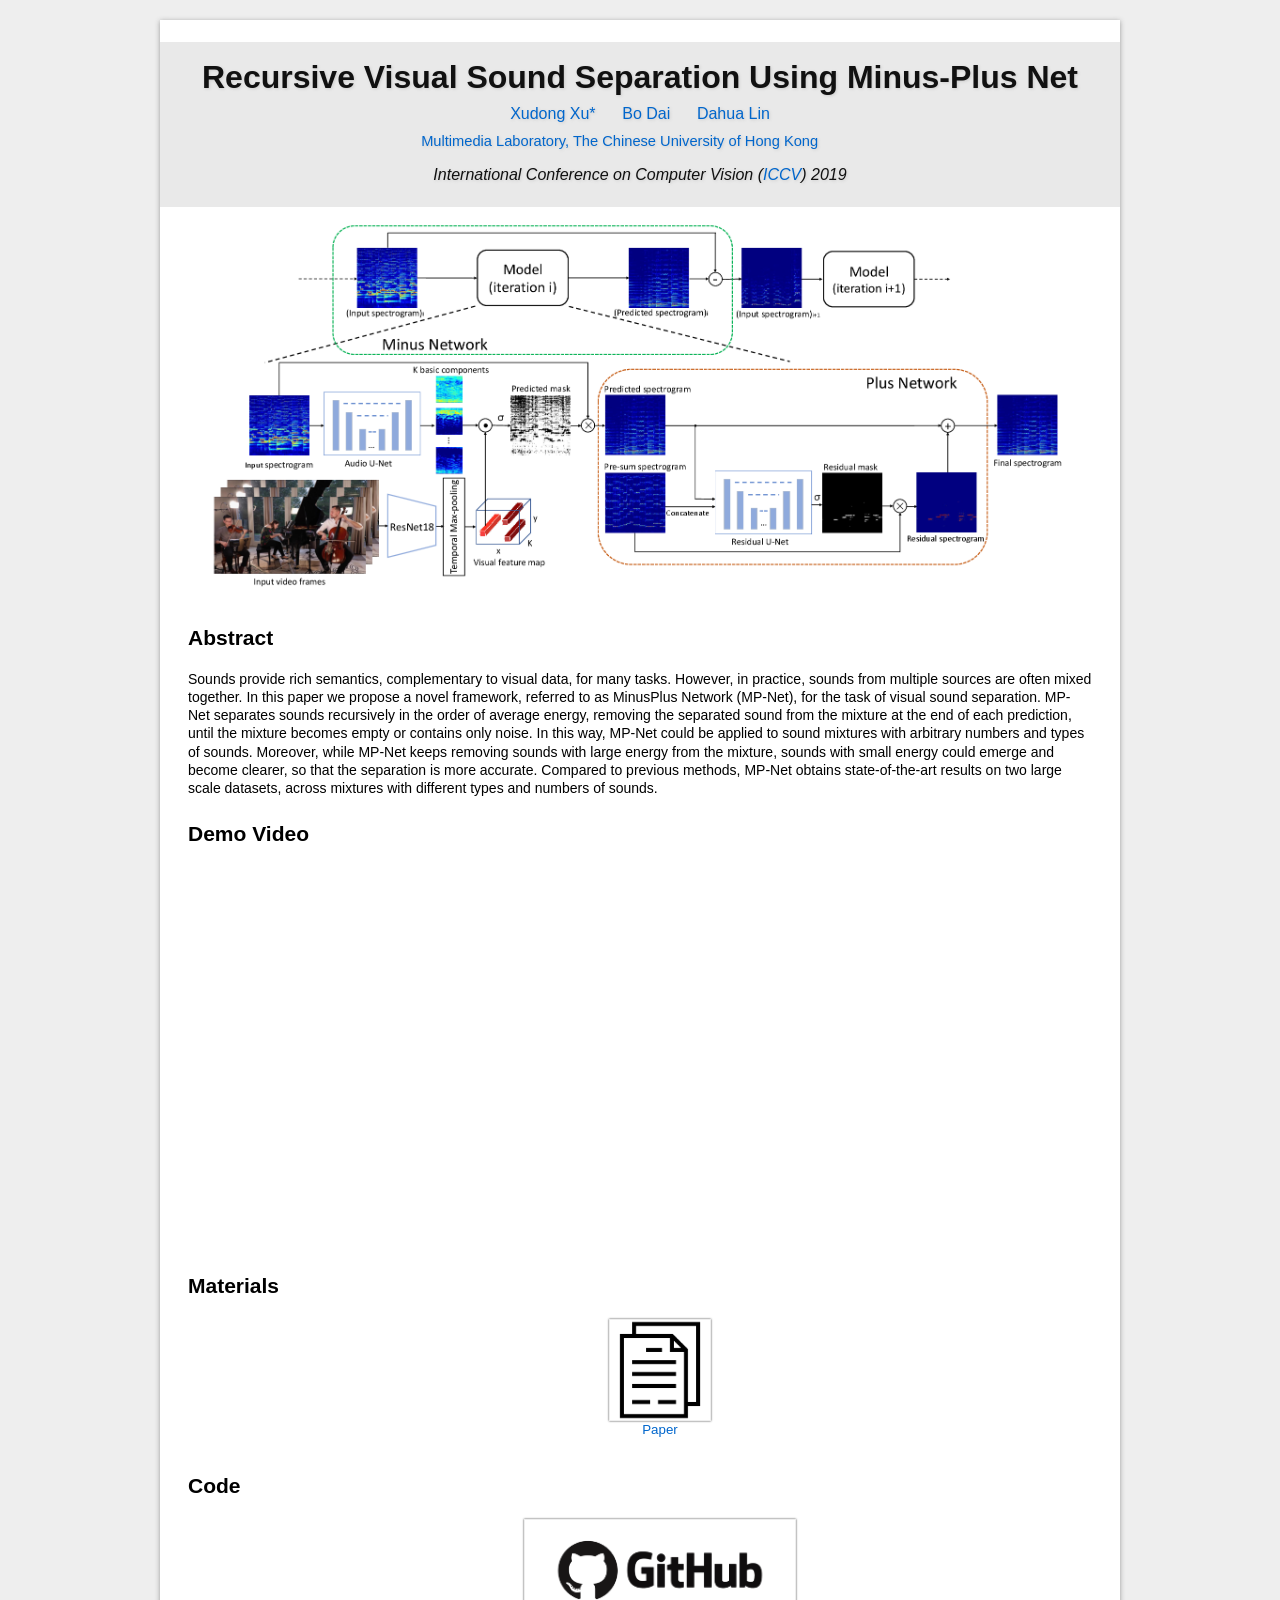
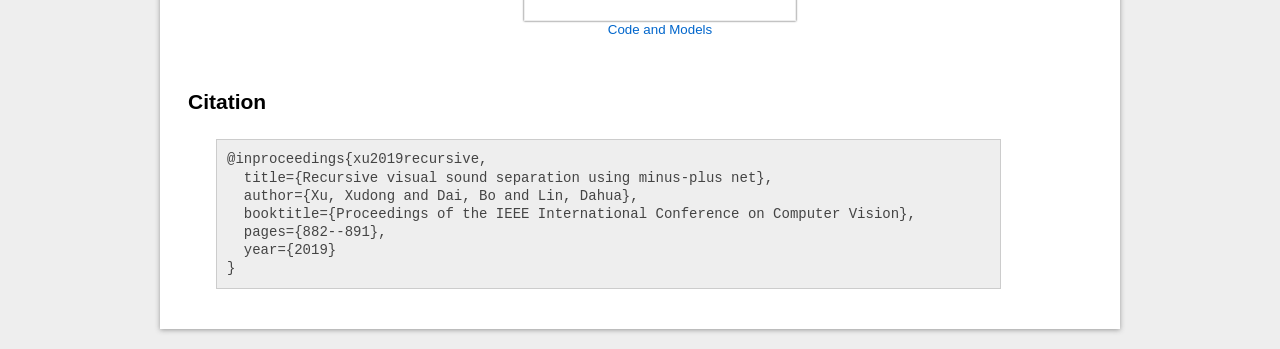
<file: projects/MP-Net.html>
<!DOCTYPE html PUBLIC "-//W3C//DTD XHTML 1.0 Transitional//EN" "http://www.w3.org/TR/xhtml1/DTD/xhtml1-transitional.dtd">
<html xmlns="http://www.w3.org/1999/xhtml"><head><meta http-equiv="Content-Type" content="text/html; charset=UTF-8">
<title>Recursive Visual Sound Separation Using Minus-Plus Net</title>

<!-- Meta tags for search engines to crawl -->
<meta name="robots" content="index,follow">
<meta name="description" content="
Sounds provide rich semantics, complementary to visual
data, for many tasks. However, in practice, sounds from
multiple sources are often mixed together. In this paper
we propose a novel framework, referred to as MinusPlus
Network (MP-Net), for the task of visual sound separation.
MP-Net separates sounds recursively in the order of average energy,
removing the separated sound from the mixture at the end of each prediction, until the mixture becomes
empty or contains only noise. In this way, MP-Net could be
applied to sound mixtures with arbitrary numbers and types
of sounds. Moreover, while MP-Net keeps removing sounds
with large energy from the mixture, sounds with small energy could emerge and become clearer, so that the separation is more accurate. Compared to previous methods,
MP-Net obtains state-of-the-art results on two large scale
datasets, across mixtures with different types and numbers
of sounds.
">
<meta name="keywords" content="Visual Sound Separation; Self-supervised Learning; Deep learning;">
<link rel="author" href="https://SheldonTsui.github.io/">

<!-- Fonts and stuff -->
<link href="./MP-Net/css" rel="stylesheet" type="text/css">
<link rel="stylesheet" type="text/css" href="./MP-Net/project.css" media="screen">
<link rel="stylesheet" type="text/css" media="screen" href="./MP-Net/iconize.css">
<script async="" src="./MP-Net/prettify.js"></script>


</head>

<body>
  <div id="content">
    <div id="content-inner">

      <div class="section head">
	<h1>Recursive Visual Sound Separation Using Minus-Plus Net</h1>

	<div class="authors">
	  <a href="https://sheldontsui.github.io/">Xudong Xu*</a></sup>&nbsp;&nbsp;&nbsp;&nbsp;&nbsp;
	  <a href="http://daibo.info/">Bo Dai</a></sup>&nbsp;&nbsp;&nbsp;&nbsp;&nbsp;
	  <a href="https://dahua.me/">Dahua Lin</a></sup>
	</div>

	<div class="affiliations">

    <a href="http://mmlab.ie.cuhk.edu.hk/">Multimedia Laboratory, </a> <a href="http://www.cuhk.edu.hk/english/index.html">The Chinese University of Hong Kong</a>&nbsp;&nbsp;&nbsp;&nbsp;&nbsp;&nbsp;&nbsp;&nbsp;&nbsp;&nbsp;
	</div>

	<div class="venue">International Conference on Computer Vision (<a href="http://iccv2019.thecvf.com/" target="_blank">ICCV</a>) 2019 </div>
      </div>

      <center><img src="./MP-Net/overview.png" border="0" width="90%"></center>

<div class="section abstract">
	<h2>Abstract</h2>
	<br>
	<p>
	Sounds provide rich semantics, complementary to visual
	data, for many tasks. However, in practice, sounds from
	multiple sources are often mixed together. In this paper
	we propose a novel framework, referred to as MinusPlus
	Network (MP-Net), for the task of visual sound separation.
	MP-Net separates sounds recursively in the order of average energy,
	removing the separated sound from the mixture at the end of each prediction, until the mixture becomes
	empty or contains only noise. In this way, MP-Net could be
	applied to sound mixtures with arbitrary numbers and types
	of sounds. Moreover, while MP-Net keeps removing sounds
	with large energy from the mixture, sounds with small energy could emerge and become clearer, so that the separation is more accurate. Compared to previous methods,
	MP-Net obtains state-of-the-art results on two large scale
	datasets, across mixtures with different types and numbers
	of sounds.
	</p>
      </div>

<div class="section demo">
	<h2>Demo Video</h2>
	<br>
	<center>
	  <iframe width="640" height="360" src="https://www.youtube.com/embed/io_myrxtA4I" frameborder="0" allowfullscreen></iframe>
	</video>
	    </center>
	    </div>

<br>

<div class="section materials">
	<h2>Materials</h2>
	<center>
	  <ul>

          <li class="grid">
	      <div class="griditem">
		<a href="https://arxiv.org/abs/1908.11602" target="_blank" class="imageLink"><img src="./MP-Net/paper_icon.png"></a><br>
		  <a href="https://arxiv.org/abs/1908.11602" target="_blank">Paper</a>
		</div>
	      </li>

	    </ul>
	    </center>
	    </div>

<br>

<div class="section code">
	<h2>Code</h2>
	<center>
	  <ul>

          <li class="grid">
	      <div class="griditem">
		<a href="https://github.com/SheldonTsui/Minus-Plus-Network" target="_blank" class="imageLink"><img src="./MP-Net/code.png"></a><br>
		  <a href="https://github.com/SheldonTsui/Minus-Plus-Network" target="_blank">Code and Models</a>
		</div>
	      </li>

	    </ul>
	    </center>
	    </div>

<br>


<br>

<div class="section citation">
	<h2>Citation</h2>
	<div class="section bibtex">
	  <pre>
@inproceedings{xu2019recursive,
  title={Recursive visual sound separation using minus-plus net},
  author={Xu, Xudong and Dai, Bo and Lin, Dahua},
  booktitle={Proceedings of the IEEE International Conference on Computer Vision},
  pages={882--891},
  year={2019}
}
</pre>
<br>

	  </div>
      </div>

</body></html>
</file>
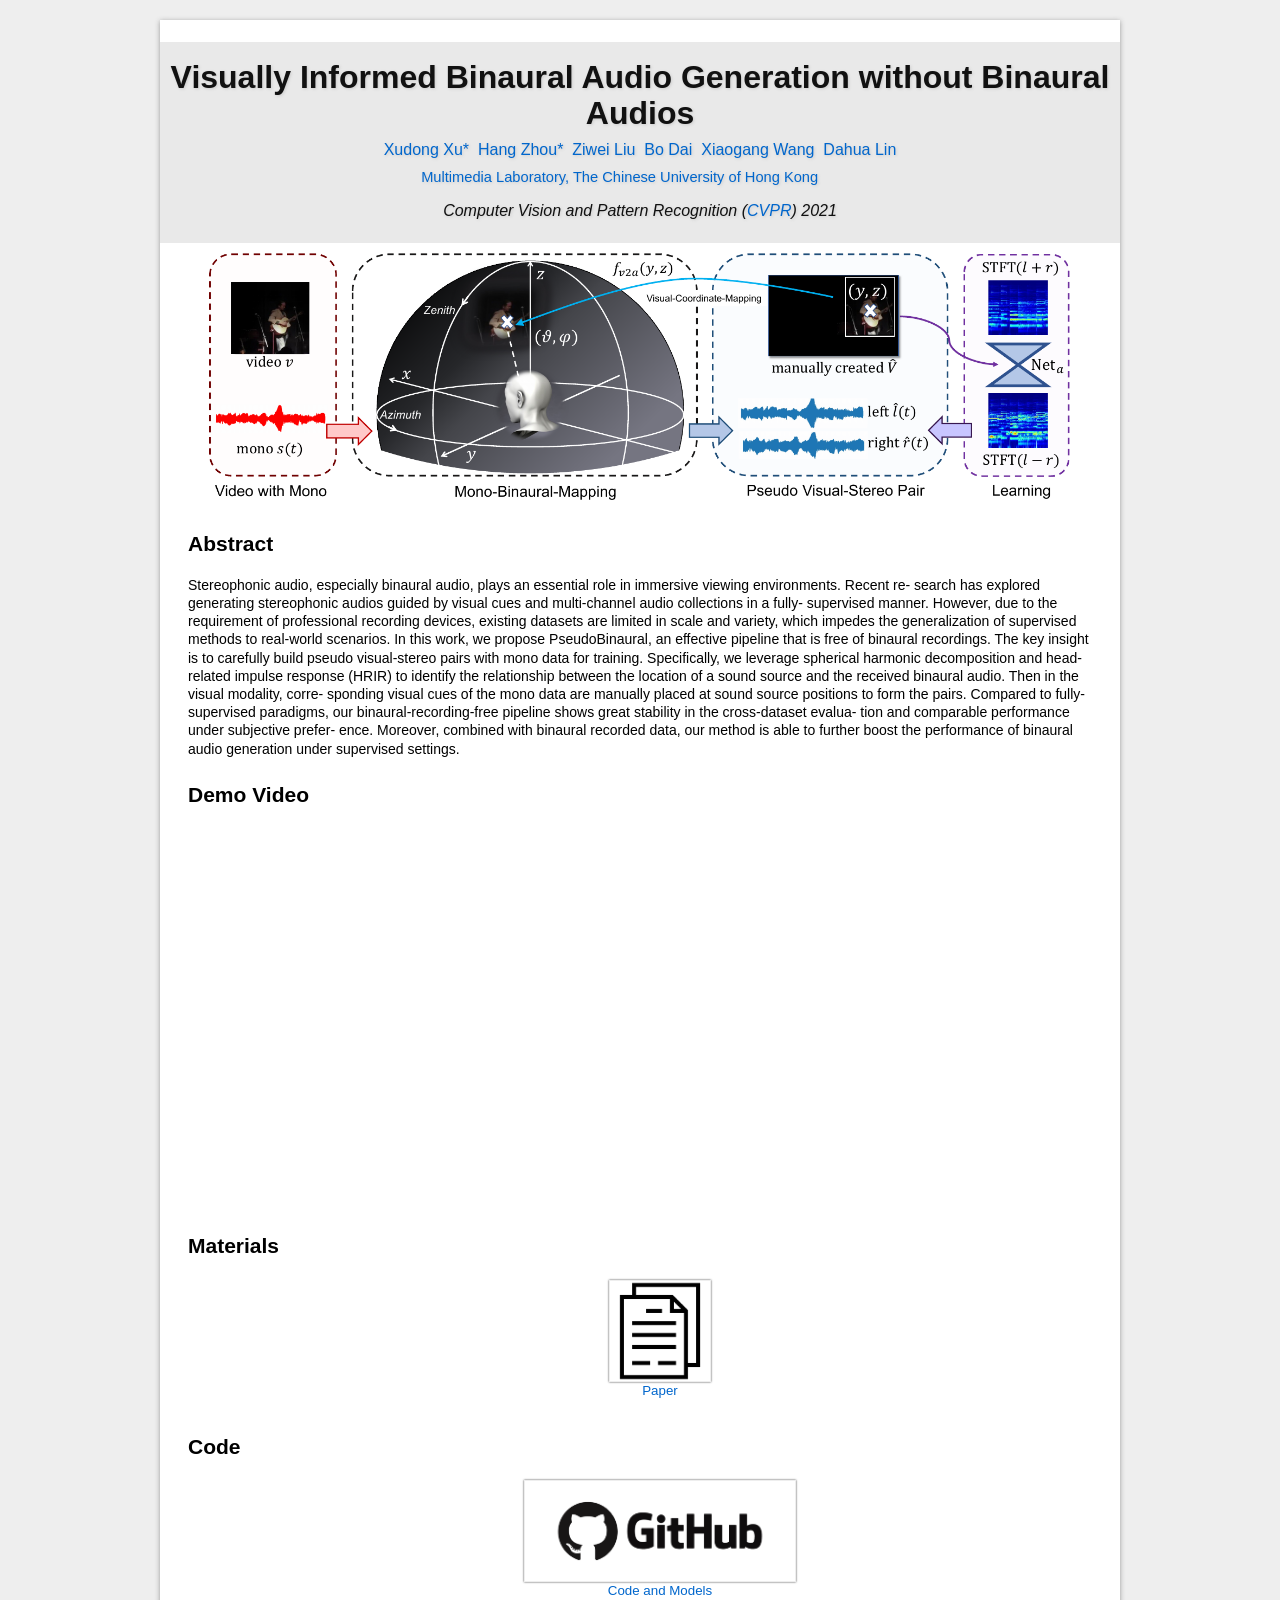
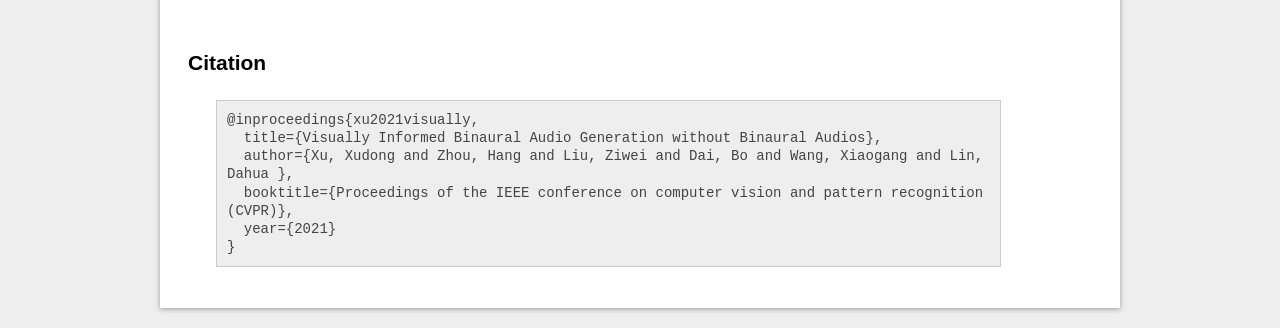
<file: projects/PseudoBinaural.html>
<!DOCTYPE html PUBLIC "-//W3C//DTD XHTML 1.0 Transitional//EN" "http://www.w3.org/TR/xhtml1/DTD/xhtml1-transitional.dtd">
<html xmlns="http://www.w3.org/1999/xhtml"><head><meta http-equiv="Content-Type" content="text/html; charset=UTF-8">
<title>Visually Informed Binaural Audio Generation without Binaural Audios</title>

<!-- Meta tags for search engines to crawl -->
<meta name="robots" content="index,follow">
<meta name="description" content="
Stereophonic audio, especially binaural audio, plays an
essential role in immersive viewing environments. Recent re-
search has explored generating stereophonic audios guided
by visual cues and multi-channel audio collections in a fully-
supervised manner. However, due to the requirement of
professional recording devices, existing datasets are limited
in scale and variety, which impedes the generalization of
supervised methods to real-world scenarios. In this work,
we propose PseudoBinaural, an effective pipeline that is
free of binaural recordings. The key insight is to carefully
build pseudo visual-stereo pairs with mono data for training.
Specifically, we leverage spherical harmonic decomposition
and head-related impulse response (HRIR) to identify the
relationship between the location of a sound source and the
received binaural audio. Then in the visual modality, corre-
sponding visual cues of the mono data are manually placed
at sound source positions to form the pairs. Compared
to fully-supervised paradigms, our binaural-recording-free
pipeline shows great stability in the cross-dataset evalua-
tion and comparable performance under subjective prefer-
ence. Moreover, combined with binaural recorded data, our
method is able to further boost the performance of binaural
audio generation under supervised settings.
">
<meta name="keywords" content="Binaural Audio Generation; Self-supervised Learning; Deep learning;">
<link rel="author" href="https://SheldonTsui.github.io/">

<!-- Fonts and stuff -->
<link href="./PseudoBinaural/css" rel="stylesheet" type="text/css">
<link rel="stylesheet" type="text/css" href="./PseudoBinaural/project.css" media="screen">
<link rel="stylesheet" type="text/css" media="screen" href="./PseudoBinaural/iconize.css">
<script async="" src="./PseudoBinaural/prettify.js"></script>


</head>

<body>
  <div id="content">
    <div id="content-inner">

      <div class="section head">
	<h1>Visually Informed Binaural Audio Generation without Binaural Audios</h1>

	<div class="authors">
	  <a href="https://sheldontsui.github.io/">Xudong Xu*</a></sup>&nbsp;
	  <a href="https://hangz-nju-cuhk.github.io/">Hang Zhou*</a></sup>&nbsp;
	  <a href="https://liuziwei7.github.io/">Ziwei Liu</a></sup>&nbsp;
	  <a href="http://daibo.info/">Bo Dai</a></sup>&nbsp;
	  <a href="http://www.ee.cuhk.edu.hk/~xgwang/">Xiaogang Wang</a></sup>&nbsp;
	  <a href="https://dahua.site/">Dahua Lin</a></sup>
	</div>

	<div class="affiliations">

    <a href="http://mmlab.ie.cuhk.edu.hk/">Multimedia Laboratory, </a> <a href="http://www.cuhk.edu.hk/english/index.html">The Chinese University of Hong Kong</a>&nbsp;&nbsp;&nbsp;&nbsp;&nbsp;&nbsp;&nbsp;&nbsp;&nbsp;&nbsp;
	</div>

	<div class="venue">Computer Vision and Pattern Recognition (<a href="http://cvpr2021.thecvf.com/" target="_blank">CVPR</a>) 2021 </div>
      </div>

      <center><img src="./PseudoBinaural/teaser.png" border="0" width="90%"></center>

<div class="section abstract">
	<h2>Abstract</h2>
	<br>
	<p>
    Stereophonic audio, especially binaural audio, plays an
    essential role in immersive viewing environments. Recent re-
    search has explored generating stereophonic audios guided
    by visual cues and multi-channel audio collections in a fully-
    supervised manner. However, due to the requirement of
    professional recording devices, existing datasets are limited
    in scale and variety, which impedes the generalization of
    supervised methods to real-world scenarios. In this work,
    we propose PseudoBinaural, an effective pipeline that is
    free of binaural recordings. The key insight is to carefully
    build pseudo visual-stereo pairs with mono data for training.
    Specifically, we leverage spherical harmonic decomposition
    and head-related impulse response (HRIR) to identify the
    relationship between the location of a sound source and the
    received binaural audio. Then in the visual modality, corre-
    sponding visual cues of the mono data are manually placed
    at sound source positions to form the pairs. Compared
    to fully-supervised paradigms, our binaural-recording-free
    pipeline shows great stability in the cross-dataset evalua-
    tion and comparable performance under subjective prefer-
    ence. Moreover, combined with binaural recorded data, our
    method is able to further boost the performance of binaural
    audio generation under supervised settings.
	</p>
      </div>

<div class="section demo">
	<h2>Demo Video</h2>
	<br>
	<center>
	  <iframe width="640" height="360" src="https://www.youtube.com/embed/r-uC2MyAWQc" frameborder="0" allowfullscreen></iframe>
	</video>
	    </center>
	    </div>

<br>

<div class="section materials">
	<h2>Materials</h2>
	<center>
	  <ul>

          <li class="grid">
	      <div class="griditem">
		<a href="https://arxiv.org/abs/2104.06162" target="_blank" class="imageLink"><img src="./PseudoBinaural/paper_icon.png"></a><br>
		  <a href="https://arxiv.org/abs/2104.06162" target="_blank">Paper</a>
		</div>
	      </li>

	    </ul>
	    </center>
	    </div>

<br>

<div class="section code">
	<h2>Code</h2>
	<center>
	  <ul>

          <li class="grid">
	      <div class="griditem">
		<a href="https://github.com/SheldonTsui/PseudoBinaural_CVPR2021" target="_blank" class="imageLink"><img src="./PseudoBinaural/code.png"></a><br>
		  <a href="https://github.com/SheldonTsui/PseudoBinaural_CVPR2021" target="_blank">Code and Models</a>
		</div>
	      </li>

	    </ul>
	    </center>
	    </div>

<br>


<br>

<div class="section citation">
	<h2>Citation</h2>
	<div class="section bibtex">
	  <pre>
@inproceedings{xu2021visually,
  title={Visually Informed Binaural Audio Generation without Binaural Audios},
  author={Xu, Xudong and Zhou, Hang and Liu, Ziwei and Dai, Bo and Wang, Xiaogang and Lin, Dahua },
  booktitle={Proceedings of the IEEE conference on computer vision and pattern recognition (CVPR)},
  year={2021}
}
</pre>
<br>

	  </div>
      </div>

</body></html>
</file>
<file: projects/MP-Net/project.css>
html, body
{
    margin:10px 0px;
    padding:0px;
    text-align:center;
    background-color: #EEEEEE;
}

table
{
    border: 1px solid black;
    border-collapse: collapse;
}
th,td
{
    border: 1px solid black;
    padding: 5px;
}

#content 
{
    width:auto;
    max-width:960px;
    min-width:800px;
    height: auto !important;
    height: 100%;
    min-height: 100%;
    margin:0 auto;
    text-align:left;
    /* border:1px solid #777; */
    background-color: white;
    box-shadow: 0px 1px 5px #999;
    font-family: 'Open Sans', sans-serif;
    font-size: 10.5pt;
    /* line-height: 2; */
    -webkit-text-size-adjust: none;
}

#content-inner
{
    padding:15px 0;
}

#teaseimg
{
    height:auto;
    width:50%;
    box-shadow: 0px 0px 10px #444444;
    border:1px solid #000000;
}

hr.smooth
{
    border: 0;
    height: 1px;
    width: 100%;
    background: #333;
    background-image: -webkit-linear-gradient(left, #ccc, #333, #ccc); 
    background-image:    -moz-linear-gradient(left, #ccc, #333, #ccc); 
    background-image:     -ms-linear-gradient(left, #ccc, #333, #ccc); 
    background-image:      -o-linear-gradient(left, #ccc, #333, #ccc); 
}

a:link { color: #0066CC; text-decoration: none }
a:visited { color: #743399; text-decoration: none }
a:hover { color: #FF4B33; text-decoration: none }
a:active { color: #FF4B33; text-decoration: none }


/* Some of this has been copied from http://www.mpi-inf.mpg.de/resources/rgbz-camera/ */
/* Sections of the page. */
.section { margin: 2em 2em 0.5em 2em; line-height: 130%; }
.section h2 { margin-top: 0.5em; margin-bottom: 0.2em; }

/* Logo section. */
.logos { margin: 1.5em 0; text-align: center; margin-top:5px; margin-bottom:10px; }
.logos img { vertical-align:top; margin:0 1.25em; border:0; }

/* Page header. */
.head { text-align: center; margin: 0.5em 0; padding: 0.5em 0; background-color:#e9e9e9; text-shadow: 1px 1px 3px #cccccc; }
.head { color: #111; }
.head h1 { font-size: 24pt; line-height:27pt; margin: 10px 0; }
.head h1 a { text-decoration:none; }
.authors { font-size: 12pt; margin: 0 0 1em 0; }
.affiliations { font-size: 11pt; margin: -0.5em 0 10pt 0; }
.venue { font-style:italic; font-size: 12pt; margin: 1em 0 1em 0; }
.tagline { font-style:italic; font-size: 10.5pt; margin: 1em 0 1em 0; }

/* Specific section styling. */
.teaser { margin: 1.5em 0; text-align: center; }
div.content-primary .teaser p img { display: block; float: none; border: 0; margin: 4em auto 1em auto; }
.abstract { line-height: 130%; }
.abstract p { margin-top: 0; }
.downloads ul { margin-top: 0.5em; }
.list ul { margin-top: 0.5em; }
.bibtex pre
{
    margin-bottom: 0;
    font-family: Consolas, Monaco, monospace;
    white-space: pre-wrap; /* CSS 3 */
    white-space: -moz-pre-wrap; /* Mozilla, since 1999 */
    white-space: -pre-wrap; /* Opera 4-6 */
    white-space: -o-pre-wrap; /* Opera 7 */
    word-wrap: break-word; /* IE 5.5+ */
    width: 90%;
    color: #444;
    padding: 10px;
    background: #eee;
    border: 1px solid #ccc;
    overflow: auto;
}
.acknowledgments { line-height: 130%; }
.acknowledgments p { margin-top: 0; }
.contact { line-height: 130%; }

.heading { margin: 2.5em 0; text-align: center; }
.datasets { width: 650px; margin: 3em auto; }
.datasets ul { padding-bottom: 1em; }
.dataset { float: left; width: 204px; margin: 5px 10px 15px 0px; text-align: center; }
.dataset h2 { display: inline; }
.dataset img { border: 2px solid #222; margin: 0.25em auto; display: block; }
.backlink { text-align: center; }

/* Display lists in a grid of fixed size. This is useful when lists have associated images. */
/* Idea from http://blog.mozilla.org/webdev/2009/02/20/cross-browser-inline-block/ */
li.grid
{
    width: auto;
    height: 100px;
    /* border: 1px solid #000; */
    display: -moz-inline-stack;
    display: inline-block;
    vertical-align: top;
    margin: 5px;
    zoom: 1;
    *display: inline;
    _height: 100px;
}
/* Formatting for each item in a 2D grid. This is used typically in the downloads section. */
.griditem
{
    font-size: 10pt;
    text-align: center;
    padding: 5px 5px 5px 5px;
}
.griditem img
{
    text-align: center;
    height:100px;
    width:auto;
    border: 1px solid #eee;
    box-shadow: 0px 0px 2px #444444;
}
</file>
<file: projects/MP-Net/iconize.css>
/* Iconize 0.5 */

/* websites (pictures and movies) */
a[href *="youtube.com/watch?"], a[href *="sevenload.com/videos/"], a[href *="metacafe.com/watch/"] { 
	padding: 5px 20px 5px 0;
	background: transparent url(../icns/icon_film.gif) no-repeat center right;
}

a[href *="flickr.com/photos/"], a[href *="zooomr.com"], a[href *="imageshack.us"], a[href *="bubbleshare.com"], a[href *="sevenload.com/bilder/"] { 
	padding: 5px 20px 5px 0;
	background: transparent url(../icns/icon_pic.gif) no-repeat center right;
}

/* extensions */

a[href$='.doc'], a[href$='.rtf'] {
	padding: 5px 20px 5px 0;
	background: transparent url(../icns/icon_doc.gif) no-repeat center right;
}

a[href$='.txt'] {
	padding: 5px 20px 5px 0;
	background: transparent url(../icns/icon_txt.gif) no-repeat center right;
}

a[href$='.xls'] {
	padding: 5px 20px 5px 0;
	background: transparent url(../icns/icon_xls.gif) no-repeat center right;
}

a[href$='.rss'], a[href$='.atom'] { 
	padding: 5px 20px 5px 0;
	background: transparent url(../icns/icon_feed.gif) no-repeat center right;
}

a[href$='.opml'] { 
	padding: 5px 20px 5px 0;
	background: transparent url(../icns/icon_opml.gif) no-repeat center right;
}

a[href$='.phps'] { 
	padding: 5px 20px 5px 0;
	background: transparent url(../icns/icon_phps.gif) no-repeat center right;
}

a[href$='.phps'] { 
	padding: 5px 20px 5px 0;
	background: transparent url(../icns/icon_phps.gif) no-repeat center right;
}

a[href$='.torrent'] { 
	padding: 5px 20px 5px 0;
	background: transparent url(../icns/icon_torrent.gif) no-repeat center right;
}

a[href$='.vcard'] { 
	padding: 5px 20px 5px 0;
	background: transparent url(../icns/icon_vcard.gif) no-repeat center right;
}

a[href$='.exe'] { 
	padding: 5px 20px 5px 0;
	background: transparent url(../icns/icon_exe.gif) no-repeat center right;
}

a[href$='.dmg'], a[href$='.app'] { 
	padding: 5px 20px 5px 0;
	background: transparent url(../icns/icon_dmg.gif) no-repeat center right;
}

a[href$='.pps'] { 
	padding: 5px 20px 5px 0;
	background: transparent url(../icns/icon_pps.gif) no-repeat center right;
}

a[href$='.pdf'] { 
	padding: 5px 20px 5px 0;
	background: transparent url(../icns/icon_pdf.gif) no-repeat center right;
}

a[href$='.xpi'] { 
	padding: 5px 20px 5px 0;
	background: transparent url(../icns/icon_plugin.gif) no-repeat center right;
}

a[href$='.fla'], a[href$='.swf'] { 
	padding: 5px 20px 5px 0;
	background: transparent url(../icns/icon_flash.gif) no-repeat center right;
}

a[href$='.zip'], a[href$='.rar'], a[href$='.gzip'], a[href$='.bzip'], a[href$='.ace'] { 
	padding: 5px 20px 5px 0;
	background: transparent url(../icns/icon_archive.gif) no-repeat center right;
}

a[href$='.ical'] { 
	padding: 5px 20px 5px 0;
	background: transparent url(../icns/icon_ical.gif) no-repeat center right;
}

a[href$='.css'] { 
	padding: 5px 20px 5px 0;
	background: transparent url(../icns/icon_css.gif) no-repeat center right;
}

a[href$='.ttf'] { 
	padding: 5px 20px 5px 0;
	background: transparent url(../icns/icon_ttf.gif) no-repeat center right;
}

a[href$='.jpg'], a[href$='.gif'], a[href$='.png'], a[href$='.bmp'], a[href$='.jpeg'], a[href$='.svg'], a[href$='.eps'] { 
	padding: 5px 20px 5px 0;
	background: transparent url(../icns/icon_pic.gif) no-repeat center right;
}

a[href$='.mov'], a[href$='.wmv'], a[href$='.mp4'], a[href$='.avi'], a[href$='.mpg'] { 
	padding: 5px 20px 5px 0;
	background: transparent url(../icns/icon_film.gif) no-repeat center right;
}

a[href$='.mp3'], a[href$='.wav'], a[href$='.ogg'], a[href$='.wma'], a[href$='.m4a'] { 
	padding: 5px 20px 5px 0;
	background: transparent url(../icns/icon_music.gif) no-repeat center right;
}

/* TeX files added by Srinath 14-Oct-2013 */
a[href$='.tex'], a[href$='.bib'], a[href$='.latex'] { 
	padding: 5px 20px 5px 0;
	background: transparent url(../icns/latex.gif) no-repeat center right;
}


/* messenger */
a[href ^="aim:"] {
	padding: 5px 20px 5px 0;
    background: transparent url(../icns/icon_aim.gif) no-repeat center right;
}

a[href ^="msnim:"] {
	padding: 5px 20px 5px 0;
    background: transparent url(../icns/icon_msn.gif) no-repeat center right;
}

a[href ^="xmpp:"] {
	padding: 5px 20px 5px 0;
    background: transparent url(../icns/icon_jabber.gif) no-repeat center right;
}

a[href *="icq.com"] { 
	padding: 5px 20px 5px 0;
	background: transparent url(../icns/icon_icq.gif) no-repeat center right;
}

a[href *="edit.yahoo.com/config/send_webmesg?"] { 
	padding: 5px 20px 5px 0;
	background: transparent url(../icns/icon_yim.gif) no-repeat center right;
}

a[href ^="callto:"] {
	padding: 5px 20px 5px 0;
    background: transparent url(../icns/icon_call.gif) no-repeat center right;
}

a[href ^="skype:"] {
	padding: 5px 20px 5px 0;
    background: transparent url(../icns/icon_skype.gif) no-repeat center right;
}

a[href ^="gg:"] {
	padding: 5px 20px 5px 0;
    background: transparent url(../icns/icon_gadugadu.gif) no-repeat center right;
}

/* email */
a[href ^="mailto:"] {
	padding: 5px 20px 5px 0;
    background: transparent url(../icns/icon_mailto.gif) no-repeat center right;
}

/* use this class to make sure that images won't get iconized */

.imageLink {
	padding-right: 0px !important;
	background: none !important;
}
</file>
<file: projects/PseudoBinaural/project.css>
html, body
{
    margin:10px 0px;
    padding:0px;
    text-align:center;
    background-color: #EEEEEE;
}

table
{
    border: 1px solid black;
    border-collapse: collapse;
}
th,td
{
    border: 1px solid black;
    padding: 5px;
}

#content 
{
    width:auto;
    max-width:960px;
    min-width:800px;
    height: auto !important;
    height: 100%;
    min-height: 100%;
    margin:0 auto;
    text-align:left;
    /* border:1px solid #777; */
    background-color: white;
    box-shadow: 0px 1px 5px #999;
    font-family: 'Open Sans', sans-serif;
    font-size: 10.5pt;
    /* line-height: 2; */
    -webkit-text-size-adjust: none;
}

#content-inner
{
    padding:15px 0;
}

#teaseimg
{
    height:auto;
    width:50%;
    box-shadow: 0px 0px 10px #444444;
    border:1px solid #000000;
}

hr.smooth
{
    border: 0;
    height: 1px;
    width: 100%;
    background: #333;
    background-image: -webkit-linear-gradient(left, #ccc, #333, #ccc); 
    background-image:    -moz-linear-gradient(left, #ccc, #333, #ccc); 
    background-image:     -ms-linear-gradient(left, #ccc, #333, #ccc); 
    background-image:      -o-linear-gradient(left, #ccc, #333, #ccc); 
}

a:link { color: #0066CC; text-decoration: none }
a:visited { color: #743399; text-decoration: none }
a:hover { color: #FF4B33; text-decoration: none }
a:active { color: #FF4B33; text-decoration: none }


/* Some of this has been copied from http://www.mpi-inf.mpg.de/resources/rgbz-camera/ */
/* Sections of the page. */
.section { margin: 2em 2em 0.5em 2em; line-height: 130%; }
.section h2 { margin-top: 0.5em; margin-bottom: 0.2em; }

/* Logo section. */
.logos { margin: 1.5em 0; text-align: center; margin-top:5px; margin-bottom:10px; }
.logos img { vertical-align:top; margin:0 1.25em; border:0; }

/* Page header. */
.head { text-align: center; margin: 0.5em 0; padding: 0.5em 0; background-color:#e9e9e9; text-shadow: 1px 1px 3px #cccccc; }
.head { color: #111; }
.head h1 { font-size: 24pt; line-height:27pt; margin: 10px 0; }
.head h1 a { text-decoration:none; }
.authors { font-size: 12pt; margin: 0 0 1em 0; }
.affiliations { font-size: 11pt; margin: -0.5em 0 10pt 0; }
.venue { font-style:italic; font-size: 12pt; margin: 1em 0 1em 0; }
.tagline { font-style:italic; font-size: 10.5pt; margin: 1em 0 1em 0; }

/* Specific section styling. */
.teaser { margin: 1.5em 0; text-align: center; }
div.content-primary .teaser p img { display: block; float: none; border: 0; margin: 4em auto 1em auto; }
.abstract { line-height: 130%; }
.abstract p { margin-top: 0; }
.downloads ul { margin-top: 0.5em; }
.list ul { margin-top: 0.5em; }
.bibtex pre
{
    margin-bottom: 0;
    font-family: Consolas, Monaco, monospace;
    white-space: pre-wrap; /* CSS 3 */
    white-space: -moz-pre-wrap; /* Mozilla, since 1999 */
    white-space: -pre-wrap; /* Opera 4-6 */
    white-space: -o-pre-wrap; /* Opera 7 */
    word-wrap: break-word; /* IE 5.5+ */
    width: 90%;
    color: #444;
    padding: 10px;
    background: #eee;
    border: 1px solid #ccc;
    overflow: auto;
}
.acknowledgments { line-height: 130%; }
.acknowledgments p { margin-top: 0; }
.contact { line-height: 130%; }

.heading { margin: 2.5em 0; text-align: center; }
.datasets { width: 650px; margin: 3em auto; }
.datasets ul { padding-bottom: 1em; }
.dataset { float: left; width: 204px; margin: 5px 10px 15px 0px; text-align: center; }
.dataset h2 { display: inline; }
.dataset img { border: 2px solid #222; margin: 0.25em auto; display: block; }
.backlink { text-align: center; }

/* Display lists in a grid of fixed size. This is useful when lists have associated images. */
/* Idea from http://blog.mozilla.org/webdev/2009/02/20/cross-browser-inline-block/ */
li.grid
{
    width: auto;
    height: 100px;
    /* border: 1px solid #000; */
    display: -moz-inline-stack;
    display: inline-block;
    vertical-align: top;
    margin: 5px;
    zoom: 1;
    *display: inline;
    _height: 100px;
}
/* Formatting for each item in a 2D grid. This is used typically in the downloads section. */
.griditem
{
    font-size: 10pt;
    text-align: center;
    padding: 5px 5px 5px 5px;
}
.griditem img
{
    text-align: center;
    height:100px;
    width:auto;
    border: 1px solid #eee;
    box-shadow: 0px 0px 2px #444444;
}
</file>
<file: projects/PseudoBinaural/iconize.css>
/* Iconize 0.5 */

/* websites (pictures and movies) */
a[href *="youtube.com/watch?"], a[href *="sevenload.com/videos/"], a[href *="metacafe.com/watch/"] { 
	padding: 5px 20px 5px 0;
	background: transparent url(../icns/icon_film.gif) no-repeat center right;
}

a[href *="flickr.com/photos/"], a[href *="zooomr.com"], a[href *="imageshack.us"], a[href *="bubbleshare.com"], a[href *="sevenload.com/bilder/"] { 
	padding: 5px 20px 5px 0;
	background: transparent url(../icns/icon_pic.gif) no-repeat center right;
}

/* extensions */

a[href$='.doc'], a[href$='.rtf'] {
	padding: 5px 20px 5px 0;
	background: transparent url(../icns/icon_doc.gif) no-repeat center right;
}

a[href$='.txt'] {
	padding: 5px 20px 5px 0;
	background: transparent url(../icns/icon_txt.gif) no-repeat center right;
}

a[href$='.xls'] {
	padding: 5px 20px 5px 0;
	background: transparent url(../icns/icon_xls.gif) no-repeat center right;
}

a[href$='.rss'], a[href$='.atom'] { 
	padding: 5px 20px 5px 0;
	background: transparent url(../icns/icon_feed.gif) no-repeat center right;
}

a[href$='.opml'] { 
	padding: 5px 20px 5px 0;
	background: transparent url(../icns/icon_opml.gif) no-repeat center right;
}

a[href$='.phps'] { 
	padding: 5px 20px 5px 0;
	background: transparent url(../icns/icon_phps.gif) no-repeat center right;
}

a[href$='.phps'] { 
	padding: 5px 20px 5px 0;
	background: transparent url(../icns/icon_phps.gif) no-repeat center right;
}

a[href$='.torrent'] { 
	padding: 5px 20px 5px 0;
	background: transparent url(../icns/icon_torrent.gif) no-repeat center right;
}

a[href$='.vcard'] { 
	padding: 5px 20px 5px 0;
	background: transparent url(../icns/icon_vcard.gif) no-repeat center right;
}

a[href$='.exe'] { 
	padding: 5px 20px 5px 0;
	background: transparent url(../icns/icon_exe.gif) no-repeat center right;
}

a[href$='.dmg'], a[href$='.app'] { 
	padding: 5px 20px 5px 0;
	background: transparent url(../icns/icon_dmg.gif) no-repeat center right;
}

a[href$='.pps'] { 
	padding: 5px 20px 5px 0;
	background: transparent url(../icns/icon_pps.gif) no-repeat center right;
}

a[href$='.pdf'] { 
	padding: 5px 20px 5px 0;
	background: transparent url(../icns/icon_pdf.gif) no-repeat center right;
}

a[href$='.xpi'] { 
	padding: 5px 20px 5px 0;
	background: transparent url(../icns/icon_plugin.gif) no-repeat center right;
}

a[href$='.fla'], a[href$='.swf'] { 
	padding: 5px 20px 5px 0;
	background: transparent url(../icns/icon_flash.gif) no-repeat center right;
}

a[href$='.zip'], a[href$='.rar'], a[href$='.gzip'], a[href$='.bzip'], a[href$='.ace'] { 
	padding: 5px 20px 5px 0;
	background: transparent url(../icns/icon_archive.gif) no-repeat center right;
}

a[href$='.ical'] { 
	padding: 5px 20px 5px 0;
	background: transparent url(../icns/icon_ical.gif) no-repeat center right;
}

a[href$='.css'] { 
	padding: 5px 20px 5px 0;
	background: transparent url(../icns/icon_css.gif) no-repeat center right;
}

a[href$='.ttf'] { 
	padding: 5px 20px 5px 0;
	background: transparent url(../icns/icon_ttf.gif) no-repeat center right;
}

a[href$='.jpg'], a[href$='.gif'], a[href$='.png'], a[href$='.bmp'], a[href$='.jpeg'], a[href$='.svg'], a[href$='.eps'] { 
	padding: 5px 20px 5px 0;
	background: transparent url(../icns/icon_pic.gif) no-repeat center right;
}

a[href$='.mov'], a[href$='.wmv'], a[href$='.mp4'], a[href$='.avi'], a[href$='.mpg'] { 
	padding: 5px 20px 5px 0;
	background: transparent url(../icns/icon_film.gif) no-repeat center right;
}

a[href$='.mp3'], a[href$='.wav'], a[href$='.ogg'], a[href$='.wma'], a[href$='.m4a'] { 
	padding: 5px 20px 5px 0;
	background: transparent url(../icns/icon_music.gif) no-repeat center right;
}

/* TeX files added by Srinath 14-Oct-2013 */
a[href$='.tex'], a[href$='.bib'], a[href$='.latex'] { 
	padding: 5px 20px 5px 0;
	background: transparent url(../icns/latex.gif) no-repeat center right;
}


/* messenger */
a[href ^="aim:"] {
	padding: 5px 20px 5px 0;
    background: transparent url(../icns/icon_aim.gif) no-repeat center right;
}

a[href ^="msnim:"] {
	padding: 5px 20px 5px 0;
    background: transparent url(../icns/icon_msn.gif) no-repeat center right;
}

a[href ^="xmpp:"] {
	padding: 5px 20px 5px 0;
    background: transparent url(../icns/icon_jabber.gif) no-repeat center right;
}

a[href *="icq.com"] { 
	padding: 5px 20px 5px 0;
	background: transparent url(../icns/icon_icq.gif) no-repeat center right;
}

a[href *="edit.yahoo.com/config/send_webmesg?"] { 
	padding: 5px 20px 5px 0;
	background: transparent url(../icns/icon_yim.gif) no-repeat center right;
}

a[href ^="callto:"] {
	padding: 5px 20px 5px 0;
    background: transparent url(../icns/icon_call.gif) no-repeat center right;
}

a[href ^="skype:"] {
	padding: 5px 20px 5px 0;
    background: transparent url(../icns/icon_skype.gif) no-repeat center right;
}

a[href ^="gg:"] {
	padding: 5px 20px 5px 0;
    background: transparent url(../icns/icon_gadugadu.gif) no-repeat center right;
}

/* email */
a[href ^="mailto:"] {
	padding: 5px 20px 5px 0;
    background: transparent url(../icns/icon_mailto.gif) no-repeat center right;
}

/* use this class to make sure that images won't get iconized */

.imageLink {
	padding-right: 0px !important;
	background: none !important;
}
</file>
